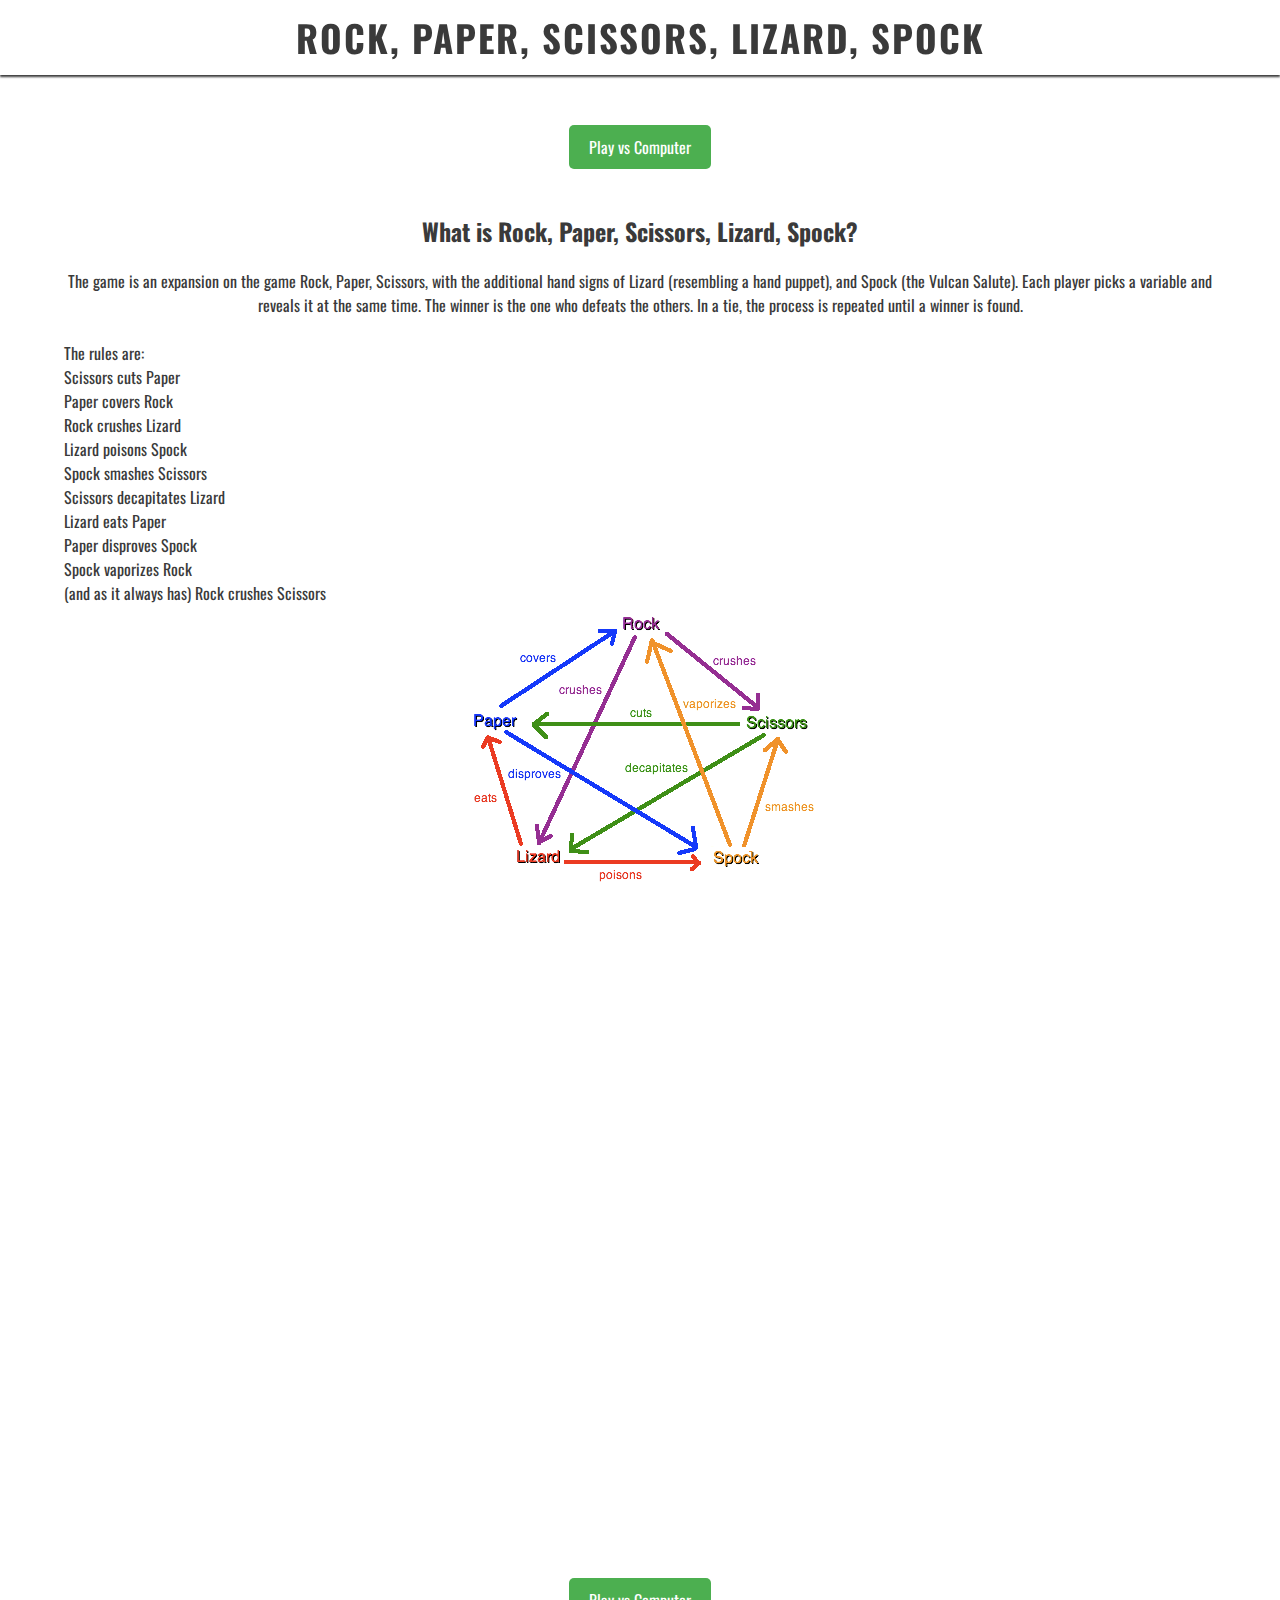
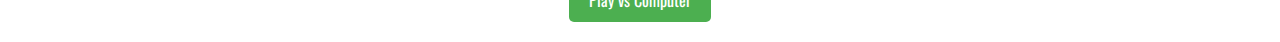
<file: index.html>
<!DOCTYPE html>
<html lang="en">

<head>
    <meta charset="UTF-8">
    <meta name="viewport" content="width=device-width, initial-scale=1.0">
    <!-- Meta tags for search engines -->
    <meta name="description" content="Rock, Paper, Scissors, Lizard, Spock game vs computer">
    <meta name="keywords" content="Rock, Paper, Scissors, Lizard, Spock">
    <!-- Title -->
    <title>Rock, Paper, Scissors, Lizard, Spock</title>
    <!-- Stylesheet -->
    <link rel="stylesheet" href="assets/css/style.css">
</head>

<body>
    <!-- Header -->
    <header>
        <a href="index.html">
            <h1 id="logo">Rock, Paper, Scissors, Lizard, Spock</h1>
        </a>
    </header>

    <!-- Main Content -->
    <main>
        <br>
        <br>
        <!-- Button linking to play.html -->
        <a href="play.html" class="button-link">Play vs Computer</a>
        <br>
        <br>
        <!-- Home page content -->
        <section id="content">
            <!-- Context of the game -->
            <h2>What is Rock, Paper, Scissors, Lizard, Spock?</h2>
            <div id="context">
                <p>
                    The game is an expansion on the game Rock, Paper, Scissors, with the additional hand signs of Lizard
                    (resembling a hand puppet), and Spock (the Vulcan Salute). Each player picks a variable and reveals
                    it at the same time. The winner is the one who defeats the others. In a tie, the process is repeated
                    until a winner is found.
                </p>
                <br>
                <p id="rules">
                    <!-- Rules of the game -->
                    The rules are:</p>
                <ul id="rules-list">
                    <li>Scissors cuts Paper</li>
                    <li>Paper covers Rock</li>
                    <li>Rock crushes Lizard</li>
                    <li>Lizard poisons Spock</li>
                    <li>Spock smashes Scissors</li>
                    <li>Scissors decapitates Lizard</li>
                    <li>Lizard eats Paper</li>
                    <li>Paper disproves Spock</li>
                    <li>Spock vaporizes Rock</li>
                    <li>(and as it always has) Rock crushes Scissors</li>
                </ul>
            </div>
            <!-- Image of diagram explaining game rules -->
            <div id="diagram">
                <img src="assets/images/rpsls.png" alt="Diagram explaining game rules">
            </div>
            <!-- Video of Sheldon from Big Bang Theory explaining game rules -->
            <!-- Responsive container for the video -->
            <div class="responsive-iframe">
                <iframe src="https://www.youtube.com/embed/_PUEoDYpUyQ"
                    title="A YouTube video - The Big Bang Theory - Sheldon explains Kripke Rock, Paper, Scissors, Lizard, Spock [HD]"
                    allowfullscreen></iframe>
            </div>
        </section>
        <!-- Button linking to play.html -->
        <a href="play.html" class="button-link">Play vs Computer</a>
    </main>

</body>

</html>
</file>
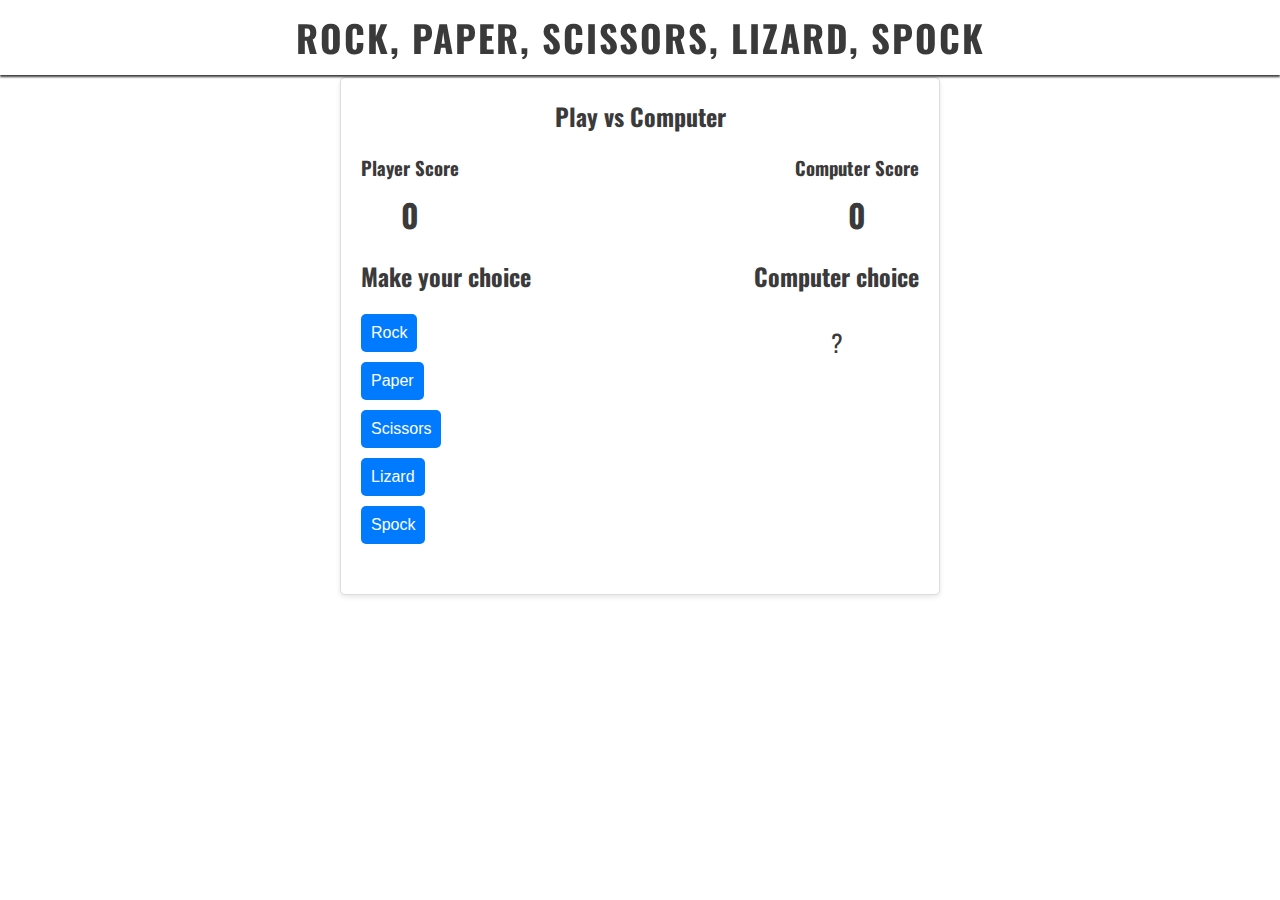
<file: play.html>
<!DOCTYPE html>
<html lang="en">

<head>
    <meta charset="UTF-8">
    <meta name="viewport" content="width=device-width, initial-scale=1.0">
    <!-- Meta tags for search engines -->
    <meta name="description" content="Rock, Paper, Scissors, Lizard, Spock game vs computer">
    <meta name="keywords" content="Rock, Paper, Scissors, Lizard, Spock">
    <!-- Title -->
    <title>Rock, Paper, Scissors, Lizard, Spock</title>
    <!-- Stylesheet -->
    <link rel="stylesheet" href="assets/css/style.css">
</head>

<body>
    <!-- Header -->
    <header>
        <a href="index.html">
            <h1 id="logo">Rock, Paper, Scissors, Lizard, Spock</h1>
        </a>
    </header>

    <!-- Main Content -->
    <main>
        <div class="container">
            <h2>Play vs Computer</h2>
            <div class="scores">
                <div class="score">
                    <h3>Player Score</h3>
                    <div id="player-score">0</div>
                </div>
                <div class="score">
                    <h3>Computer Score</h3>
                    <div id="computer-score">0</div>
                </div>
            </div>
            <div class="choices">
                <div class="player-choices">
                    <h2>Make your choice</h2>
                    <button onclick="playGame('Rock')">Rock</button>
                    <button onclick="playGame('Paper')">Paper</button>
                    <button onclick="playGame('Scissors')">Scissors</button>
                    <button onclick="playGame('Lizard')">Lizard</button>
                    <button onclick="playGame('Spock')">Spock</button>
                </div>
                <div class="computer-choice">
                    <h2>Computer choice</h2>
                    <div id="computer-choice-display">?</div>
                </div>
            </div>
            <div id="result"></div>
        </div>
        <script src="assets/js/script.js"></script>
    </main>

</body>

</html>
</file>
<file: assets/css/style.css>
/* Google fonts import */
@import url('https://fonts.googleapis.com/css2?family=Lato:ital,wght@0,100;0,300;0,400;0,700;0,900;1,100;1,300;1,400;1,700;1,900&family=Oswald:wght@200..700&display=swap');

/* Asterisk wildcard selector to override default styles added by the browser */
* {
    padding: 0;
    margin: 0;
    box-sizing: border-box;
}

/* General styles */
body {
    min-height: 100vh;
    display: flex;
    flex-direction: column;
    /* Generic project styles */
    color: #3a3a3a;
    font-family: "Lato", sans-serif;
}

/* Header */
header {
    background-color: white;
    padding: 0 1rem;
    position: fixed;
    z-index: 99;
    width: 100%;
    box-shadow: 0 2px 2px #3a3a3a;
    text-align: center;
}

header a {
    text-decoration: none;
    color: inherit;
}

h1 {
    font-family: 'Oswald', sans-serif;
    text-transform: uppercase;
    letter-spacing: 2px;
}

/* Main Content */
main {
    background-color: white;
    /* Make main element take up any surplus space to push footer down */
    flex: 1 0 auto;
    margin-top: 47px;
    font-family: 'Oswald', sans-serif;
    text-align: center;
    padding-bottom: 20px;
}

/* Adjust stucture of home page content for better User Experience */
#content {
    width: 90%;
    margin: 20px auto;
}

#rules {
    text-align: left;
}

#rules-list {
    list-style: none;
    text-align: left;
}

#diagram {
    justify-self: center;
}

/* Style for responsive iframe containers */
.responsive-iframe {
    position: relative;
    width: 100%;
    /* Full width of container */
    padding-bottom: 56.25%;
    /* 16:9 aspect ratio */
    height: 0;
}

.responsive-iframe iframe {
    position: absolute;
    top: 0;
    left: 0;
    width: 100%;
    height: 100%;
    border: none;
    /* Removes border */
}

/* Button-link styles */
.button-link {
    display: inline-block;
    background-color: #4CAF50;
    color: white;
    padding: 10px 20px;
    border: none;
    border-radius: 5px;
    cursor: pointer;
    font-size: 16px;
    text-align: center;
    text-decoration: none;
}

.button-link:hover {
    background-color: #45a049;
}

/* Game container styles */
.container {
    max-width: 600px;
    margin: auto;
    padding: 20px;
    background: #fff;
    border: 1px solid #ddd;
    border-radius: 5px;
    box-shadow: 0 2px 5px rgba(0, 0, 0, 0.1);
}

h2 {
    margin-bottom: 20px;
}

/* Score tracker styles */
.scores {
    display: flex;
    justify-content: space-between;
    margin-bottom: 20px;
}

.score h3 {
    margin-bottom: 10px;
}

#player-score,
#computer-score {
    font-size: 2rem;
    font-weight: bold;
}

/* Player and Computer choices styles */
.choices {
    display: flex;
    justify-content: space-between;
}

.player-choices button {
    display: block;
    margin: 10px 0;
    padding: 10px;
    font-size: 1rem;
    cursor: pointer;
    background: #007bff;
    color: #fff;
    border: none;
    border-radius: 5px;
}

.player-choices button:hover {
    background: #0056b3;
}

.computer-choice {
    display: flex;
    flex-direction: column;
    align-items: center;
}

#computer-choice-display {
    font-size: 1.5rem;
    margin-top: 10px;
}

/* Result display styles */
#result {
    margin-top: 20px;
    font-size: 1.2rem;
    font-weight: bold;
}

/* Media query: small tablets and phone screens (640px and below) */
@media screen and (max-width: 640px){
    /* Main content */
    main {
        /* Push main content down to accomadate larger header */
        margin-top: 90px;
    }
}

/* Media query: very small devices (405px and below) */
@media screen and (max-width: 405px) {
    /* Main content */
    main {
        margin-top: 120px; /* Push main content down by 120px */
    }
}

/* Media query: tablets and larger (768px and up) */
@media screen and (min-width: 768px) {

    /* Header */
    #logo {
        font-size: 230%;
        line-height: 75px;
        margin: 0 0.5rem;
    }

    /* Main content */
    main {
        /* Push main content down by 77px */
        margin-top: 77px;
    }
}
</file>
